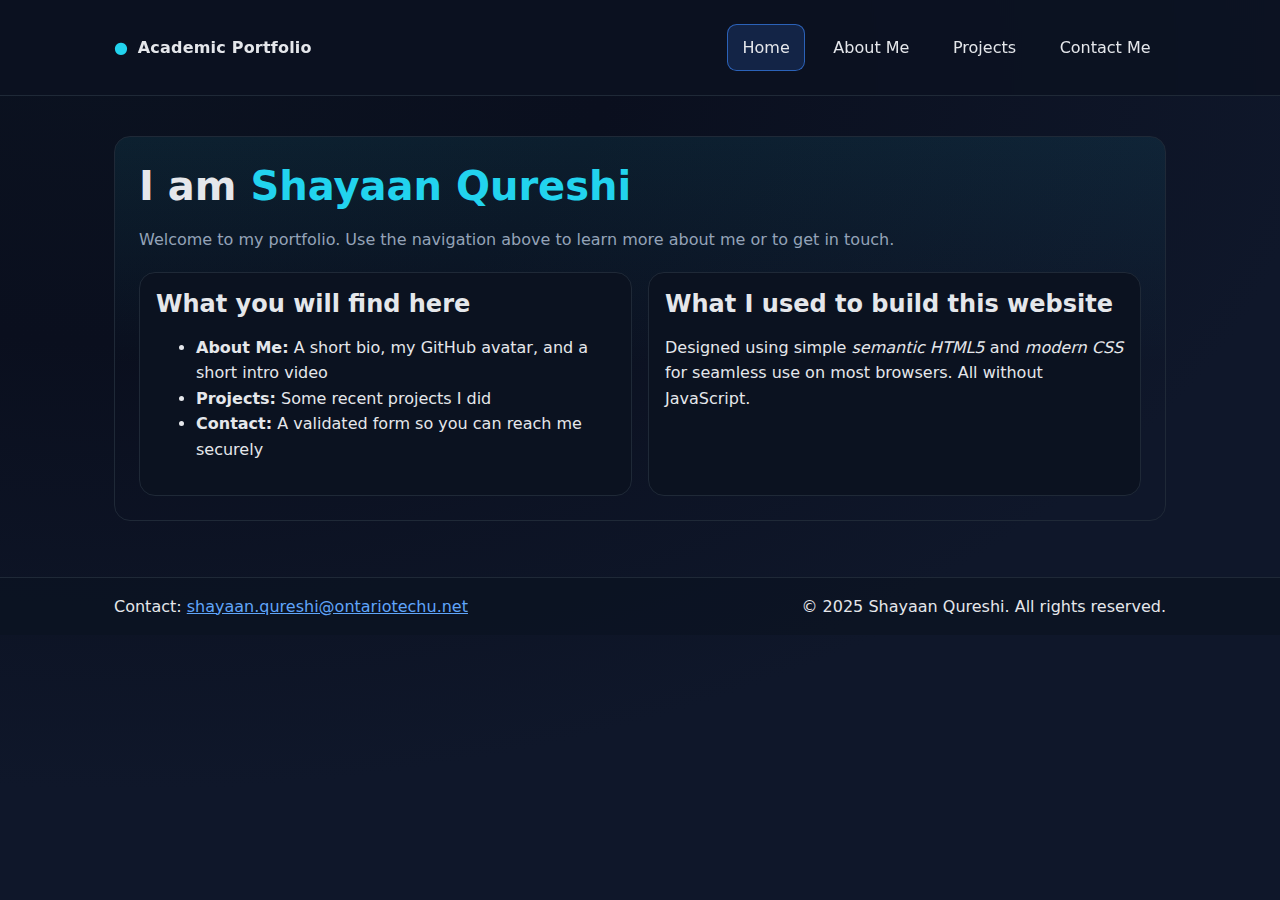
<file: index.html>
<!DOCTYPE html>
<html lang="en">
<head>
  <meta charset="UTF-8" />
  <meta name="viewport" content="width=device-width, initial-scale=1" />
  <title>Home • Academic Portfolio</title>
  <!-- Link the CSS file used by all pages -->
  <link rel="stylesheet" href="styles.css" />
<!-- Stylesheets for viewports -->
<link rel="stylesheet" href="mobile.css" media="(max-width: 599px)" />
<link rel="stylesheet" href="tablet.css" media="(min-width: 600px) and (max-width: 1023px)" />
<link rel="stylesheet" href="laptop.css" media="(min-width: 1024px)" />
</head>
<body>
  <!-- Site Header -->
<header class="site-header">
  <div class="container" style="display:flex; align-items:center; justify-content:space-between; gap:1rem;">
    <div class="brand" aria-label="Site brand">
      <!-- Decorative brand dot for better looks -->
      <span class="dot">●</span><span>Academic Portfolio</span>
    </div>
    <nav aria-label="Primary">
      <ul>
        <li><a href="index.html" aria-current="page">Home</a></li>
        <li><a href="about.html" >About Me</a></li>
        <li><a href="projects.html" >Projects</a></li>
        <li><a href="contact.html" >Contact Me</a></li>
      </ul>
    </nav>
  </div>
</header>

  <main class="container">
    <!-- Hero section briefly explains the site -->
    <section class="hero" aria-labelledby="home-title">
      <h1 id="home-title" class="title">I am <span style="color:var(--accent)">Shayaan Qureshi</span></h1>
      <p class="subtitle">Welcome to my portfolio. Use the navigation above to learn more about me or to get in touch.</p>
      <div class="grid cols-2">
        <div class="card">
          <h2>What you will find here</h2>
          <ul>
            <li><strong>About Me:</strong> A short bio, my GitHub avatar, and a short intro video</li>
            <li><strong>Projects:</strong> Some recent projects I did</li>
            <li><strong>Contact:</strong> A validated form so you can reach me securely</li>
          </ul>
        </div>
        <div class="card">
          <h2>What I used to build this website</h2>
          <p>Designed using simple <em>semantic HTML5</em> and <em>modern CSS</em> for seamless use on most browsers. All without JavaScript.</p>
        </div>
      </div>
    </section>
  </main>
  <!-- Site Footer -->
<footer class="site-footer">
  <div class="inner container">
    <!-- Contact email in the footer -->
    <div>Contact: <a href="mailto:shayaan.qureshi@ontariotechu.net">shayaan.qureshi@ontariotechu.net</a></div>
    <!-- Copyright line -->
    <div>&copy; 2025 Shayaan Qureshi. All rights reserved.</div>
  </div>
</footer>

</body>
</html>
</file>
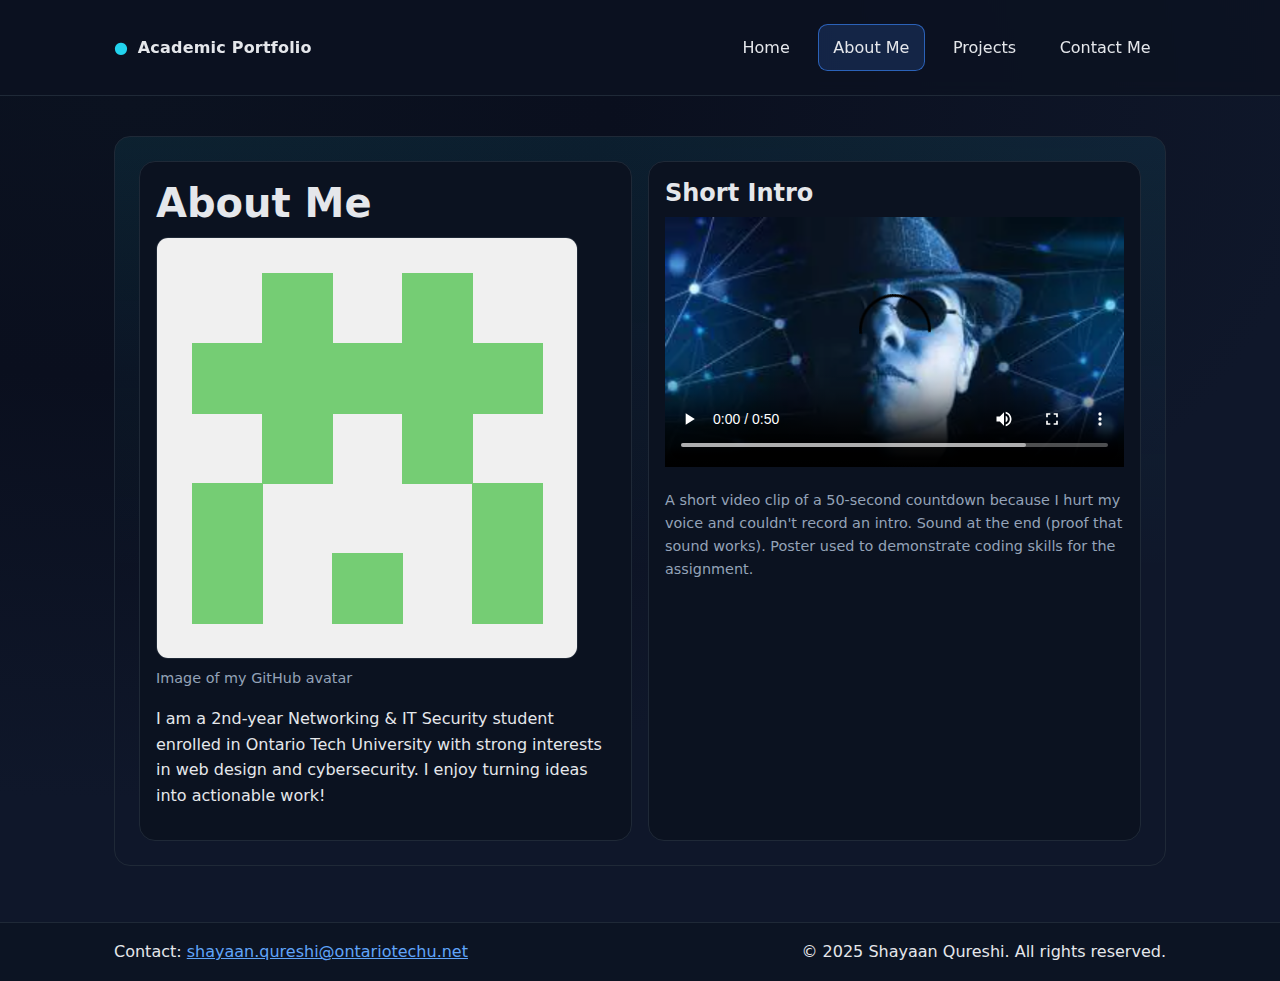
<file: about.html>
<!DOCTYPE html>
<html lang="en">
<head>
  <meta charset="UTF-8" />
  <meta name="viewport" content="width=device-width, initial-scale=1" />
  <title>About Me • Academic Portfolio</title>
  <!-- Link the CSS file used by all pages -->
  <link rel="stylesheet" href="styles.css" />
<!-- Stylesheets for viewports -->
<link rel="stylesheet" href="mobile.css" media="(max-width: 599px)" />
<link rel="stylesheet" href="tablet.css" media="(min-width: 600px) and (max-width: 1023px)" />
<link rel="stylesheet" href="laptop.css" media="(min-width: 1024px)" />
</head>
<body>
  <!-- Site Header -->
<header class="site-header">
  <div class="container" style="display:flex; align-items:center; justify-content:space-between; gap:1rem;">
    <div class="brand" aria-label="Site brand">
      <!-- Decorative brand dot for better looks -->
      <span class="dot">●</span><span>Academic Portfolio</span>
    </div>
    <nav aria-label="Primary">
      <ul>
        <li><a href="index.html" >Home</a></li>
        <li><a href="about.html" aria-current="page">About Me</a></li>
        <li><a href="projects.html" >Projects</a></li>
        <li><a href="contact.html" >Contact Me</a></li>
      </ul>
    </nav>
  </div>
</header>

  <main class="container">
    <article class="grid cols-2 hero" aria-labelledby="about-title">
      <!-- Left column has avatar and short bio -->
      <section class="card">
        <h1 id="about-title" class="title">About Me</h1>
        <!-- Headshot image with alt text for accessibility -->
        <figure>
          <img src="assets/headshot.png" alt="An image of Shayaan Qureshi's GitHub avatar" class="responsive" />
          <figcaption class="help">Image of my GitHub avatar</figcaption>
        </figure>
        <p>I am a 2nd-year Networking & IT Security student enrolled in Ontario Tech University with strong interests in web design and cybersecurity. I enjoy turning ideas into actionable work!</p>
      </section>

      <!-- Right column has an HTML5 video with controls and poster -->
      <section class="card">
        <h2>Short Intro</h2>
        <!--
          The <video> element below, "controls" exposes play/pause/time
          controls and "poster" provides a still image before playback
        -->
        <video controls width="100%" poster="assets/poster.png">
          <source src="media/intro.mp4" type="video/mp4" />
          <!-- Fallback text for browsers without video support -->
          Sorry, your browser does not support the embedded video. You can download it from <a href="media/intro.mp4">this link</a> instead.
        </video>
        <p class="help">A short video clip of a 50-second countdown because I hurt my voice and couldn't record an intro. Sound at the end (proof that sound works). Poster used to demonstrate coding skills for the assignment.</p>
      </section>
    </article>
  </main>
  <!-- Site Footer -->
<footer class="site-footer">
  <div class="inner container">
    <!-- Contact email in the footer -->
    <div>Contact: <a href="mailto:shayaan.qureshi@ontariotechu.net">shayaan.qureshi@ontariotechu.net</a></div>
    <!-- Copyright line -->
    <div>&copy; 2025 Shayaan Qureshi. All rights reserved.</div>
  </div>
</footer>

</body>
</html>
</file>
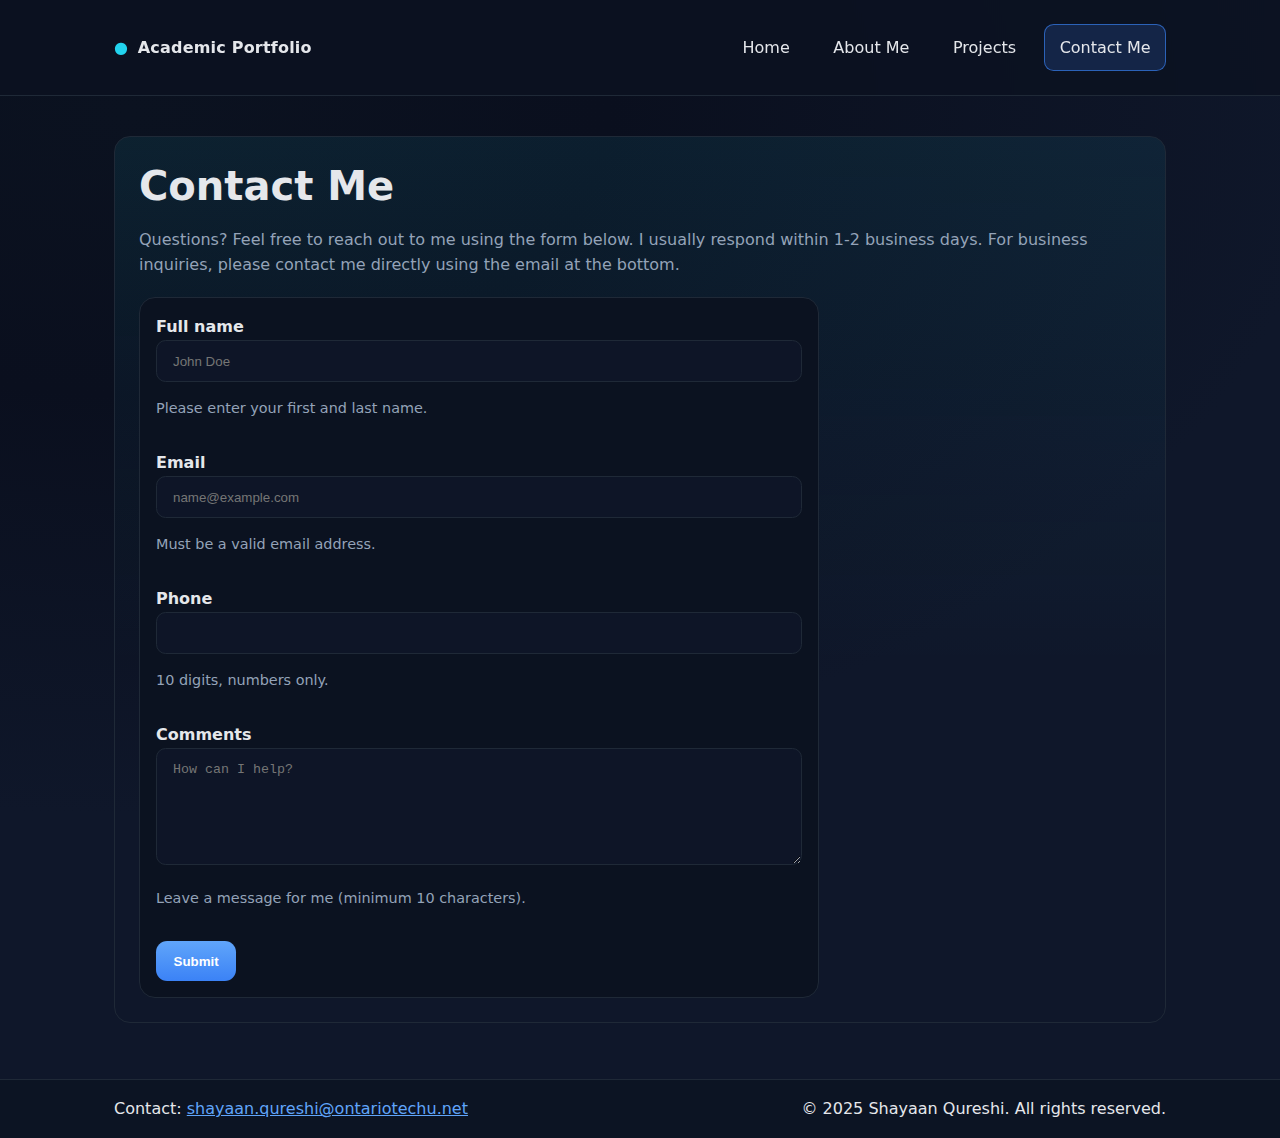
<file: contact.html>
<!DOCTYPE html>
<html lang="en">
<head>
  <meta charset="UTF-8" />
  <meta name="viewport" content="width=device-width, initial-scale=1" />
  <title>Contact Me • Academic Portfolio</title>
  <!-- Link the CSS file used by all pages -->
  <link rel="stylesheet" href="styles.css" />
<!-- Stylesheets for viewports -->
<link rel="stylesheet" href="mobile.css" media="(max-width: 599px)" />
<link rel="stylesheet" href="tablet.css" media="(min-width: 600px) and (max-width: 1023px)" />
<link rel="stylesheet" href="laptop.css" media="(min-width: 1024px)" />
</head>
<body>
  <!-- Site Header -->
<header class="site-header">
  <div class="container" style="display:flex; align-items:center; justify-content:space-between; gap:1rem;">
    <div class="brand" aria-label="Site brand">
      <!-- Decorative brand dot for better looks -->
      <span class="dot">●</span><span>Academic Portfolio</span>
    </div>
    <nav aria-label="Primary">
      <ul>
        <li><a href="index.html" >Home</a></li>
        <li><a href="about.html" >About Me</a></li>
        <li><a href="projects.html" >Projects</a></li>
        <li><a href="contact.html" aria-current="page">Contact Me</a></li>
      </ul>
    </nav>
  </div>
</header>

  <main class="container">
    <section class="hero" aria-labelledby="contact-title">
      <h1 id="contact-title" class="title">Contact Me</h1>
      <p class="subtitle">Questions? Feel free to reach out to me using the form below. I usually respond within 1-2 business days. For business inquiries, please contact me directly using the email at the bottom.</p>

      <!-- Form to contact me -->
      <form class="contact-form card" action="#" method="post" novalidate>
        <div>
          <label for="name">Full name</label>
          <input id="name" name="name" type="text" required minlength="2" autocomplete="name" placeholder="John Doe"/>
          <p class="help">Please enter your first and last name.</p>
        </div>

        <div>
          <label for="email">Email</label>
          <input id="email" name="email" type="email" required autocomplete="email" placeholder="name@example.com"/>
          <p class="help">Must be a valid email address.</p>
        </div>

        <div>
          <label for="phone">Phone</label>
          <input id="phone" name="phone" type="tel" required pattern="[0-9]{10}" inputmode="numeric" title="Enter a 10‑digit phone number (digits only)"/>
          <p class="help">10 digits, numbers only.</p>
        </div>

        <div>
          <label for="comments">Comments</label>
          <textarea id="comments" name="comments" required rows="6" minlength="10" placeholder="How can I help?"></textarea>
          <p class="help">Leave a message for me (minimum 10 characters).</p>
        </div>

        <div>
          <button type="submit">Submit</button>
        </div>
      </form>
    </section>
  </main>
  <!-- Site Footer -->
<footer class="site-footer">
  <div class="inner container">
    <!-- Contact email in the footer -->
    <div>Contact: <a href="mailto:shayaan.qureshi@ontariotechu.net">shayaan.qureshi@ontariotechu.net</a></div>
    <!-- Copyright line -->
    <div>&copy; 2025 Shayaan Qureshi. All rights reserved.</div>
  </div>
</footer>

</body>
</html>
</file>
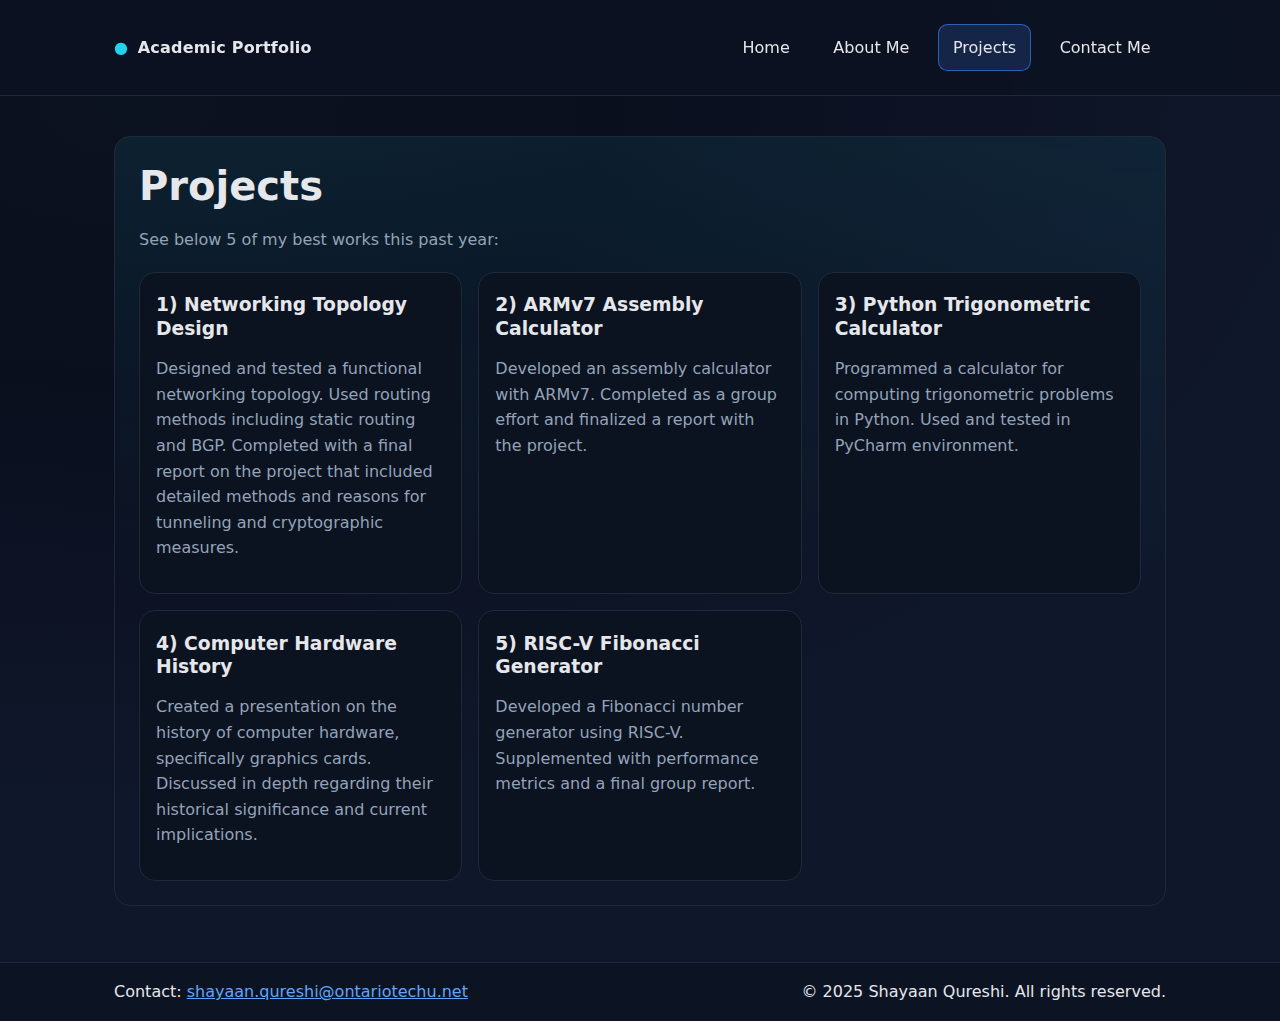
<file: projects.html>
<!DOCTYPE html>
<html lang="en">
<head>
  <meta charset="UTF-8" />
  <meta name="viewport" content="width=device-width, initial-scale=1" />
  <title>Projects • Academic Portfolio</title>
  <!-- Link the CSS file used by all pages -->
  <link rel="stylesheet" href="styles.css" />
</head>
<body>
  <!-- Site Header -->
<header class="site-header">
  <div class="container" style="display:flex; align-items:center; justify-content:space-between; gap:1rem;">
    <div class="brand" aria-label="Site brand">
      <!-- Decorative brand dot for better looks -->
      <span class="dot">●</span><span>Academic Portfolio</span>
    </div>
    <nav aria-label="Primary">
      <ul>
        <li><a href="index.html" >Home</a></li>
        <li><a href="about.html" >About Me</a></li>
        <li><a href="projects.html" aria-current="page">Projects</a></li>
        <li><a href="contact.html" >Contact Me</a></li>
      </ul>
    </nav>
  </div>
</header>

  <main class="container">
    <!-- Projects are displayed as independent <article> cards to use semantic HTML -->
    <section class="hero">
      <h1 class="title">Projects</h1>
      <p class="subtitle">See below 5 of my best works this past year:</p>
      <div class="grid cols-3">
        <article class="card project">
          <h3>1) Networking Topology Design</h3>
          <p>Designed and tested a functional networking topology. Used routing methods including static routing and BGP. Completed with a final report on the project that included detailed methods and reasons for tunneling and cryptographic measures.</p>
        </article>
        <article class="card project">
          <h3>2) ARMv7 Assembly Calculator</h3>
          <p>Developed an assembly calculator with ARMv7. Completed as a group effort and finalized a report with the project.</p>
        </article>
        <article class="card project">
          <h3>3) Python Trigonometric Calculator</h3>
          <p>Programmed a calculator for computing trigonometric problems in Python. Used and tested in PyCharm environment.</p>
        </article>
        <article class="card project">
          <h3>4) Computer Hardware History</h3>
          <p>Created a presentation on the history of computer hardware, specifically graphics cards. Discussed in depth regarding their historical significance and current implications.</p>
        </article>
        <article class="card project">
          <h3>5) RISC-V Fibonacci Generator</h3>
          <p>Developed a Fibonacci number generator using RISC-V. Supplemented with performance metrics and a final group report.</p>
        </article>
      </div>
    </section>
  </main>
  <!-- Site Footer -->
<footer class="site-footer">
  <div class="inner container">
    <!-- Contact email in the footer -->
    <div>Contact: <a href="mailto:shayaan.qureshi@ontariotechu.net">shayaan.qureshi@ontariotechu.net</a></div>
    <!-- Copyright line -->
    <div>&copy; 2025 Shayaan Qureshi. All rights reserved.</div>
  </div>
</footer>

</body>
</html>
</file>
<file: styles.css>
/* Global stylesheet for the portfolio */
:root {
  --bg: #0f172a;          /* slate-900 */
  --panel: #111827;       /* gray-900 */
  --text: #e5e7eb;        /* gray-200 */
  --muted: #94a3b8;       /* slate-400 */
  --brand: #60a5fa;       /* blue-400 */
  --brand-strong: #3b82f6;/* blue-500 */
  --accent: #22d3ee;      /* cyan-400 */
  --card: #0b1220;        /* dark panel */
  --border: #1f2937;      /* gray-800 */
  --focus: #f59e0b;       /* amber-500 for focus outline */
}

* { box-sizing: border-box; }

html, body {
  margin: 0;
  padding: 0;
  background: radial-gradient(1200px 700px at 10% 10%, #0b1220 0%, #0a0f1e 40%, var(--bg) 100%);
  color: var(--text);
  font: 16px/1.6 system-ui, -apple-system, Segoe UI, Roboto, Ubuntu, Cantarell, 'Helvetica Neue', Arial, 'Noto Sans', 'Apple Color Emoji', 'Segoe UI Emoji';
  min-height: 100%;
}

.container {
  /* Constrains content width and adds side padding for better readable measure */
  max-width: 1100px;
  margin: 0 auto;
  padding: 1.5rem;
}

/* Header & Navigation */
header.site-header {
  position: sticky;           /* keeps header visible while scrolling */
  top: 0;
  z-index: 10;
  background: rgba(11,18,32,0.8);
  backdrop-filter: blur(6px);
  border-bottom: 1px solid var(--border);
}

.brand {
  display: flex;
  align-items: center;
  gap: .6rem;
  font-weight: 700;
  letter-spacing: .2px;
}
.brand .dot { color: var(--accent); }

nav ul {
  list-style: none;
  margin: 0;
  padding: 0;
  display: flex;
  gap: .8rem;
  flex-wrap: wrap;
}

nav a {
  display: inline-block;
  text-decoration: none;
  color: var(--text);
  padding: .6rem .9rem;
  border-radius: .6rem;
  border: 1px solid transparent;
}
nav a:hover,
nav a:focus {
  background: rgba(96,165,250,0.12);
  border-color: rgba(96,165,250,0.35);
  outline: none;
}
nav a[aria-current="page"] {
  background: rgba(59,130,246,0.18);
  border-color: rgba(59,130,246,0.65);
}

/* Common headings */
h1, h2, h3 { line-height: 1.25; margin: 0 0 .6rem; }
h1.title { font-size: clamp(1.6rem, 2.5vw + 1rem, 2.5rem); }
.subtitle { color: var(--muted); margin-bottom: 1.2rem; }

.hero {
  background: linear-gradient(180deg, rgba(34,211,238,.08), rgba(34,211,238,0) 60%);
  border: 1px solid var(--border);
  border-radius: 1rem;
  padding: 1.5rem;
  margin-top: 1rem;
}

/* Cards & Grids */
.grid { display: grid; gap: 1rem; }
.grid.cols-2 { grid-template-columns: repeat(auto-fit, minmax(280px, 1fr)); }
.grid.cols-3 { grid-template-columns: repeat(auto-fit, minmax(260px, 1fr)); }

.card {
  background: var(--card);
  border: 1px solid var(--border);
  border-radius: 1rem;
  padding: 1rem;
}

img.responsive { max-width: 100%; height: auto; border-radius: .75rem; border: 1px solid var(--border); }

figure { margin: 0; }

/* Projects page */
.project h3 { margin-top: .3rem; }
.project p { color: var(--muted); }

/* Contact form */
form.contact-form {
  display: grid;
  gap: 1rem;
  max-width: 680px;
}

label { font-weight: 600; }
input, textarea {
  width: 100%;
  background: #0e1527;
  color: var(--text);
  border: 1px solid var(--border);
  border-radius: .6rem;
  padding: .8rem 1rem;
}
input:focus, textarea:focus {
  outline: 3px solid var(--focus);
  outline-offset: 2px;
}

.help { color: var(--muted); font-size: .9rem; }

button { 
  background: linear-gradient(180deg, var(--brand), var(--brand-strong)); 
  color: white; 
  border: 0; 
  padding: .8rem 1.1rem; 
  border-radius: .7rem; 
  cursor: pointer; 
  font-weight: 700;
}
button:hover { filter: brightness(1.05); }

/* Footer */
footer.site-footer {
  margin-top: 2rem;
  border-top: 1px solid var(--border);
  background: rgba(11,18,32,.65);
}
footer .inner {
  display: flex;
  flex-wrap: wrap;
  gap: .7rem 1.4rem;
  align-items: center;
  justify-content: space-between;
  padding: 1rem 1.5rem;
}
footer a { color: var(--brand); }
</file>
<file: mobile.css>
/* Mobile (less than or equal to 599px) */
@media (max-width: 599px) {
  .container { padding: 1rem; }
  .grid { display: grid; gap: 1rem; }
  .grid.cols-2, .grid.cols-3 { grid-template-columns: 1fr; }
  nav a { padding: .6rem .7rem; }
  .card { padding: .9rem; }
  form.contact-form { max-width: 100%; }
  .brand { font-size: 1rem; }
}
</file>
<file: tablet.css>
/* Tablet (between range 600-1023px) */
@media (min-width: 600px) and (max-width: 1023px) {
  .grid.cols-2 { grid-template-columns: repeat(2, minmax(0, 1fr)); }
  .grid.cols-3 { grid-template-columns: repeat(2, minmax(0, 1fr)); }
  .brand { font-size: 1.05rem; }
}
</file>
<file: laptop.css>
/* Laptop/Desktop (more than or equal to 1024px) */
@media (min-width: 1024px) {
  .container { max-width: 1100px; }
  .grid.cols-2 { grid-template-columns: repeat(2, minmax(0, 1fr)); }
  .grid.cols-3 { grid-template-columns: repeat(3, minmax(0, 1fr)); }
}
</file>
